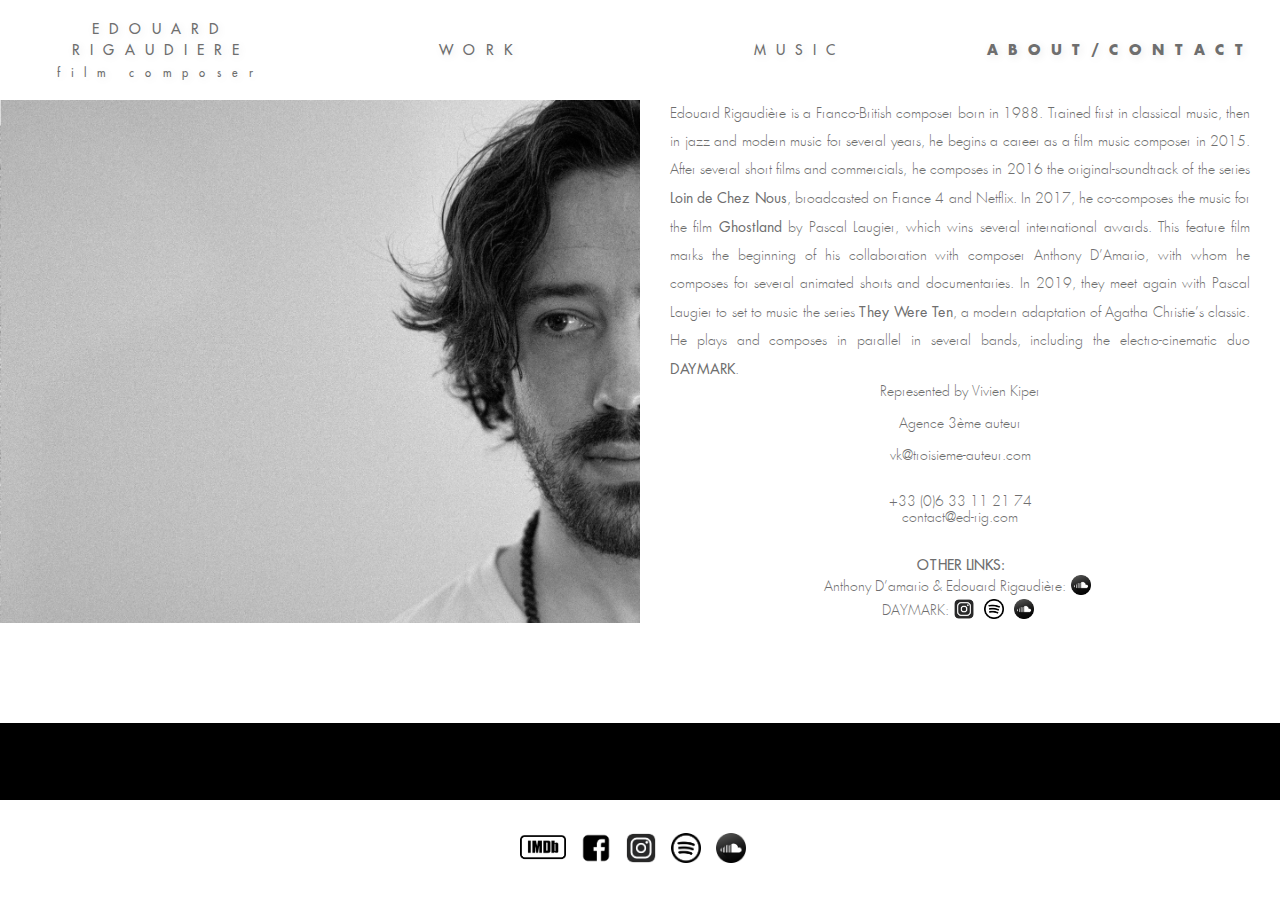
<file: about/index.html>
<!DOCTYPE html><html lang="en"><head><meta charSet="utf-8"/><meta name="viewport" content="width=device-width, initial-scale=1.0"/><title>Edouard Rigaudière | Film Composer</title><meta name="description" content="Edouard Rigaudière is a Paris based film composer and musician."/><style data-href="/styles.867922cfc508eaa36f85.css" id="gatsby-global-css">.tl-edges{max-width:100%;overflow-x:hidden}.tl-wrapper{float:left;position:relative;width:100%}.tl-wrapper+.tl-wrapper{margin-left:-100%;margin-right:0}@keyframes appear{0%{display:none;opacity:0}1%{display:inherit;opacity:0}to{display:inherit;opacity:1}}@keyframes appear-soft{0%{opacity:0}to{opacity:1}}@font-face{font-family:edrigcom;font-style:normal;font-weight:400;src:url(/fonts/edrig/edrigcom.eot);src:url(/fonts/edrig/edrigcom.eot?#iefix) format("embedded-opentype"),url(/fonts/edrig/edrigcom.woff) format("woff"),url(/fonts/edrig/edrigcom.ttf) format("truetype"),url(/fonts/edrig/edrigcom.svg#edrigcom) format("svg")}[data-icon]:before{content:attr(data-icon)}[class*=" edrig-"]:before,[class^=edrig-]:before,[data-icon]:before{-webkit-font-smoothing:antialiased;-moz-osx-font-smoothing:grayscale;font-family:edrigcom!important;font-style:normal!important;font-variant:normal!important;font-weight:400!important;line-height:1;text-transform:none!important}.edrig-arrow-left:before{content:"a"}.edrig-check:before{content:"b"}.edrig-mail-reply:before{content:"c"}.edrig-x:before{content:"d"}.modal{align-items:center;animation:appear .6s ease-in-out;animation-fill-mode:none;background-color:transparent;border-radius:4px;bottom:0;cursor:default;display:flex;justify-content:center;left:0;margin-bottom:10rem;margin-top:10rem;overflow:hidden;position:fixed;right:0;top:0;z-index:10001}.modal__video_wrapper{flex:60% 1;margin:2rem;position:relative}.modal__video_wrapper iframe,.modal__video_wrapper video{min-height:50vh}.modal__video_wrapper video{border-radius:3px;height:auto;width:100%}.modal__text{color:#000;flex:40% 1;font-size:1.8rem;padding-left:8rem}.modal__text strong{display:block;font-size:2.9rem;margin-bottom:3rem}.modal_close{cursor:pointer;font-size:3rem;position:fixed;right:3rem;top:12rem;z-index:10002}.modal__underlay{background-color:hsla(0,0%,100%,.9);background-size:cover;bottom:0;filter:blur(5px) url(/images/blur.svg#blur);left:0;position:fixed;right:0;top:0;transform:scale(1.1);z-index:1}@font-face{font-family:Futura;font-style:normal;font-weight:lighter;src:url(/fonts/Futura/FuturaLT.eot);src:url(/fonts/Futura/FuturaLT.eot?#iefix) format("embedded-opentype"),url(/fonts/Futura/FuturaLT.woff2) format("woff2"),url(/fonts/Futura/FuturaLT.woff) format("woff"),url(/fonts/Futura/FuturaLT.ttf) format("truetype"),url(/fonts/Futura/FuturaLT.svg#FuturaLT) format("svg")}@font-face{font-family:Futura-Light;font-style:normal;font-weight:lighter;src:url(/fonts/Futura/Futura-Light.eot);src:url(/fonts/Futura/Futura-Light.eot?#iefix) format("embedded-opentype"),url(/fonts/Futura/Futura-Light.woff2) format("woff2"),url(/fonts/Futura/Futura-Light.woff) format("woff"),url(/fonts/Futura/Futura-Light.ttf) format("truetype"),url(/fonts/Futura/Futura-Light.svg#Futura-Light) format("svg")}@font-face{font-family:Futura-Bold;font-style:normal;font-weight:700;src:url(/fonts/Futura/FuturaLT-Bold.eot);src:url(/fonts/Futura/FuturaLT-Bold.eot?#iefix) format("embedded-opentype"),url(/fonts/Futura/FuturaLT-Bold.woff2) format("woff2"),url(/fonts/Futura/FuturaLT-Bold.woff) format("woff"),url(/fonts/Futura/FuturaLT-Bold.ttf) format("truetype"),url(/fonts/Futura/FuturaLT-Bold.svg#FuturaLT-Bold) format("svg")}@font-face{font-family:Futura-Book;font-style:normal;font-weight:400;src:url(/fonts/Futura/FuturaLT-Book.eot);src:url(/fonts/Futura/FuturaLT-Book.eot?#iefix) format("embedded-opentype"),url(/fonts/Futura/FuturaLT-Book.woff2) format("woff2"),url(/fonts/Futura/FuturaLT-Book.woff) format("woff"),url(/fonts/Futura/FuturaLT-Book.ttf) format("truetype"),url(/fonts/Futura/FuturaLT-Book.svg#Futura-Book) format("svg")}a,abbr,acronym,address,applet,big,blockquote,body,caption,cite,code,dd,del,dfn,div,dl,dt,em,fieldset,font,form,h1,h2,h3,h4,h5,h6,html,iframe,ins,kbd,label,legend,li,object,ol,p,pre,q,s,samp,small,span,strike,strong,sub,sup,table,tbody,td,tfoot,th,thead,tr,tt,ul,var{border:0;font-family:inherit;font-size:100%;font-style:inherit;font-weight:inherit;margin:0;outline:0;padding:0;vertical-align:baseline}*,:after,:before{box-sizing:inherit}html{box-sizing:border-box;font-size:10px}body{background:transparent;background-color:#000;font-family:Futura;font-size:14px;margin:0;min-height:100vh;padding:0}a{color:inherit}a,a:active,a:focus,a:hover{outline:0;text-decoration:none}ul{padding:0}button,input,select,textarea{font-family:inherit;font-size:inherit;line-height:inherit;outline:0}input,textarea{line-height:normal;padding:.5rem 0 .5rem .8rem}figure{margin:0}select::-ms-expand{display:none}select:-moz-focusring{color:transparent;text-shadow:0 0 0 #000}iframe{border:0;width:100%}iframe body{margin:0}li{list-style:none}button{outline:none}blockquote{border:0}article,aside,details,figcaption,figure,footer,header,hgroup,main,menu,nav,section,summary{display:block}audio,canvas,progress,video{display:inline-block;vertical-align:baseline}audio:not([controls]){display:none;height:0}[hidden],template{display:none}b,strong{font-weight:700}dfn{font-style:italic}small{font-size:80%}sub,sup{font-size:75%;line-height:0;position:relative;vertical-align:baseline}sup{top:-.5em}sub{bottom:-.25em}img{border:0}svg:not(:root){overflow:hidden}table{border-collapse:collapse;border-spacing:0}td,th{padding:0}h1,h2,h3,h4,h5,h6{font-size:1.25em;font-weight:400;line-height:1.2}h1{font-family:Futura;font-size:4rem;letter-spacing:20px}h1,h2{text-transform:uppercase}h2{font-size:3rem;font-weight:900;letter-spacing:1.5rem}h3{font-size:1.6rem;font-weight:500;letter-spacing:1rem}h2,h3,h4,h5,h6{font-family:Futura}p{font-family:Futura-Light}footer,header{height:10rem}@media screen and (max-width:768px){html{font-size:8px}}main{animation:appear-soft .6s ease-in-out;animation-fill-mode:both;background-color:#fff;padding:10rem 0}.edrig-layout{align-items:center;background-repeat:no-repeat;background-size:cover;color:#fff;display:flex;flex-direction:column;justify-content:space-between;min-height:100vh;padding:0;text-align:center}.edrig-layout .edrig-layout__inner{position:relative;width:100%}.edrig-sections{background-color:#fff;display:flex;flex-direction:row;flex-wrap:wrap;width:100%}.edrig-tiles .edrig-section_image{width:16.666666666vw}.edrig-tiles .edrig-section_image img{cursor:pointer;height:100%;width:100%}@media screen and (max-width:768px){.edrig-tiles .edrig-section_image{width:33.333333333vw}}.edrig-section_title{font-size:3rem;font-weight:100;left:50%;pointer-events:none;position:absolute;text-transform:uppercase;top:50%;transform:scale(1) translateX(-50%) translateY(-50%);transition:transform .4s ease-in-out,box-shadow .4s ease-in-out;-webkit-user-select:none;-ms-user-select:none;user-select:none}.edrig-color__white{color:#fff}.edrig-highlight{font-family:Futura-Book}.edrig__header{background-color:#fff;color:#6e6e6e;flex:1 1;position:fixed;width:100%;z-index:2000}.edrig__header nav{font-size:1.4rem;height:100%}.edrig__header_name a{align-items:center;display:flex;flex-direction:column;justify-content:center;text-align:center}.edrig__header_name a span{line-height:1.5}.edrig__header_name a small{margin-top:.5rem;text-transform:none}.edrig__header_list{align-items:center;display:flex;flex-direction:row;height:100%;justify-content:space-evenly}.edrig__header_list li{flex:.3 1;letter-spacing:10px;margin:4rem 0;text-align:center;text-shadow:2px 2px 8px rgba(0,0,0,.1);text-transform:uppercase}.edrig__header_list li:hover{cursor:pointer}.edrig__header_list li.active{font-family:Futura-Bold}.nav-mobile .edrig__header_list.open{animation:appear-soft .25s ease-in-out;background-color:#fff;flex-direction:column;font-size:1.5em;height:100vh;padding:10rem 0;position:absolute;width:100%}.nav-mobile .edrig__header_list.open .edrig__header_name{flex:1 1;margin:0}.nav-mobile .edrig__header_name{flex:100% 1}.nav-mobile .edrig__header_burgermenu{position:absolute;right:3rem;top:3rem;z-index:1}.nav-mobile .edrig__header_burgermenu img{cursor:pointer}.edrig__footer{background-color:#fff;bottom:0;color:#6e6e6e;font-size:1.5rem;font-weight:100;left:0;position:fixed;right:0}.edrig__footer a:first-of-type img{max-width:4.6rem}.edrig__footer img{height:auto;margin-right:1.5rem;max-width:3rem}.edrig__footer.transparent{background-color:hsla(0,0%,100%,.85)}.edrig__footer .edrig__footer_list{align-items:center;display:flex;height:100%;justify-content:center}@media screen and (max-width:768px){.edrig__footer a:first-of-type img{margin-bottom:-.9rem}.edrig__footer_list{align-items:flex-end}}.edrig-about{align-items:stretch;background-color:#fff;color:#6e6e6e;display:flex;flex-direction:row;justify-content:center;text-align:justify}.edrig-about .ed-rig-about__portrait,.edrig-about .edrig-about__aside{flex:50% 1}.edrig-about .ed-rig-about__portrait{background-image:url(/images/edouardrigaudiere.jpg);background-repeat:no-repeat;background-size:cover}.edrig-about .edrig-about__aside{padding:0 3rem}.edrig-about .edrig-about__description{line-height:2}.edrig-about .edrig-about__agents,.edrig-about .edrig-about__contact,.edrig-about .edrig-about__other{text-align:center}.edrig-about .edrig-about__contact{margin:3rem 0}.edrig-about .edrig-about__flexcenter{align-items:center;display:flex;justify-content:center}.edrig-about .edrig-about__flexcenter img{margin:0 .5rem;width:2rem}@media screen and (max-width:768px){.edrig-about{flex-direction:column}.edrig-about .ed-rig-about__portrait{flex:auto;height:45vh}.edrig-about .edrig-about__aside{font-size:.9em;padding:3rem 5rem}.edrig-about .edrig-about__agents{margin-top:3rem}}.edrig-home{background-color:#fff;height:100vh}@media screen and (max-width:768px){.edrig-home footer,.edrig-home header{height:30rem}.edrig-home .nav-mobile .edrig__header_name{font-size:1.8em}.edrig-home .nav-mobile .edrig__header_name small{font-size:50%}.edrig-home .edrig__footer_list{align-items:flex-end;padding-bottom:3rem}}.edrig-home__main{background-color:transparent;color:#fff;display:inline-flex;margin:0;z-index:1}.edrig-home__link,.edrig-home__main{height:100%;width:100%}.edrig-video_wrapper{height:100%;min-height:100vh;overflow:hidden;position:absolute;right:0;top:0;width:100%;z-index:0}.edrig-video_wrapper .edrig-video{height:auto;left:0;position:absolute;right:0;top:0;width:100%}.edrig-video_wrapper .edrig-video.with-border{top:-160px}.edrig-video_wrapper .edrig-video.from-bottom{bottom:0;height:100%;width:auto}@media screen and (max-width:768px){.edrig-video_wrapper .edrig-video{top:50%;transform:translate3d(0,-50%,0)}}.edrig-music{align-items:center;display:flex;flex-direction:column;justify-content:center;min-height:100vh}.edrig-music__item{height:30rem;width:70rem}@media screen and (max-width:768px){.edrig-music__item{height:50rem;width:35rem}}.edrig-work{align-items:center;display:flex;flex-direction:column;justify-content:space-between;min-height:100vh}.edrig-work__current{height:100%;width:100%}.edrig-work__current,.edrig-work__current-header{align-items:center;display:flex;flex-direction:column;justify-content:flex-start}.edrig-work__current-header{flex:30% 1;padding-top:5rem}.edrig-work__current-header h3{font-family:Futura-Light}.edrig-work__current-subtitle{margin-top:1.5rem;text-align:center}.edrig-work__current-content{align-items:center;display:flex;flex:70% 1;justify-content:space-evenly;width:100%}.edrig-work__item_audio,.edrig-work__item_video{height:60%}.edrig-work__item_video{width:25%}.edrig-work__item_video.edrig-work__item-vimeo{display:flex;height:90%;width:35%}.edrig-work__item_audio{width:50%}.edrig-work__item_link{height:30rem}.edrig-work__item_link a{display:block;height:100%;width:100%}.edrig-work__item_link img{height:30rem}@media screen and (max-width:768px){.edrig-work__current{padding:0 5rem}.edrig-work__current-header{flex:20% 1;padding-top:2.3rem}.edrig-work__current-header h2{margin-bottom:1rem;text-align:center}.edrig-work__current-content{align-items:flex-start;flex:80% 1}.edrig-work__current-content .edrig-work__item-vimeo{width:80%}}</style><meta name="generator" content="Gatsby 3.5.0"/><title data-react-helmet="true">About | Edouard Rigaudière - Film Composer</title><meta data-react-helmet="true" property="og:description" content="Edouard Rigaudière is a Paris based film composer and musician."/><meta data-react-helmet="true" property="og:image" content="https://ed-rig.com/images/ed-rig__og.jpg"/><meta data-react-helmet="true" property="og:url" content="https://ed-rig.com"/><meta data-react-helmet="true" name="twitter:description" content="Edouard Rigaudière is a Paris based film composer and musician."/><meta data-react-helmet="true" name="twitter:image:src" content="https://ed-rig.com/images/ed-rig__og.jpg"/><meta data-react-helmet="true" property="og:title" content="About | Edouard Rigaudière - Film Composer"/><meta data-react-helmet="true" name="twitter:title" content="About | Edouard Rigaudière - Film Composer"/><link as="script" rel="preload" href="/webpack-runtime-34eddf525845c14f57f1.js"/><link as="script" rel="preload" href="/framework-5abcfb350cdae6b2678b.js"/><link as="script" rel="preload" href="/app-68b16ff2c95f9211a7b3.js"/><link as="script" rel="preload" href="/commons-f7b92728e3136ab5dcfa.js"/><link as="script" rel="preload" href="/53b3f6c488aea7201558894655f33b6da1eb08bf-18ecec6d362f89f7720f.js"/><link as="script" rel="preload" href="/component---src-pages-about-tsx-c0d5bbdf17ae4250b7b0.js"/><link as="fetch" rel="preload" href="/page-data/about/page-data.json" crossorigin="anonymous"/><link as="fetch" rel="preload" href="/page-data/app-data.json" crossorigin="anonymous"/><link rel="apple-touch-icon" sizes="57x57" href="/images/favicon/apple-icon-57x57.png"/><link rel="apple-touch-icon" sizes="60x60" href="/images/favicon/apple-icon-60x60.png"/><link rel="apple-touch-icon" sizes="72x72" href="/images/favicon/apple-icon-72x72.png"/><link rel="apple-touch-icon" sizes="76x76" href="/images/favicon/apple-icon-76x76.png"/><link rel="apple-touch-icon" sizes="114x114" href="/images/favicon/apple-icon-114x114.png"/><link rel="apple-touch-icon" sizes="120x120" href="/images/favicon/apple-icon-120x120.png"/><link rel="apple-touch-icon" sizes="144x144" href="/images/favicon/apple-icon-144x144.png"/><link rel="apple-touch-icon" sizes="152x152" href="/images/favicon/apple-icon-152x152.png"/><link rel="apple-touch-icon" sizes="180x180" href="/images/favicon/apple-icon-180x180.png"/><link rel="icon" type="image/png" sizes="192x192" href="/images/favicon/android-icon-192x192.png"/><link rel="icon" type="image/png" sizes="32x32" href="/images/favicon/favicon-32x32.png"/><link rel="icon" type="image/png" sizes="96x96" href="/images/favicon/favicon-96x96.png"/><link rel="icon" type="image/png" sizes="16x16" href="/images/favicon/favicon-16x16.png"/><link rel="manifest" href="/images/favicon/manifest.json"/><meta name="msapplication-TileColor" content="#ffffff"/><meta name="msapplication-TileImage" content="/images/favicon/ms-icon-144x144.png"/><meta name="theme-color" content="#ffffff"/><meta property="og:title" content="Edouard Rigaudière | Film Composer"/><meta property="og:description" content="Edouard Rigaudière is a Paris based film composer and musician."/><meta property="og:image" content="https://ed-rig.com/images/ed-rig__og.jpg"/><meta property="og:url" content="https://ed-rig.com"/><meta name="twitter:card" content="summary"/><meta name="twitter:title" content="Edouard Rigaudière | Film Composer"/><meta name="twitter:description" content="Edouard Rigaudière is a Paris based film composer and musician."/><meta name="twitter:image:src" content="https://ed-rig.com/images/ed-rig__og.jpg"/><style id="gatsby-inlined-css"></style><script type="text/javascript">

            var _paq = _paq || [];
            /* tracker methods like "setCustomDimension" should be called before "trackPageView" */
            _paq.push(['trackPageView']);
            _paq.push(['enableLinkTracking']);
            (function() {
              var u="//analytics.nicolasrigaudiere.com/";
              _paq.push(['setTrackerUrl', u+'piwik.php']);
              _paq.push(['setSiteId', '4']);
              var d=document, g=d.createElement('script'), s=d.getElementsByTagName('script')[0];
              g.type='text/javascript'; g.async=true; g.defer=true; g.src=u+'piwik.js'; s.parentNode.insertBefore(g,s);
            })();
        </script></head><body><span id="___gatsby"><div style="outline:none" tabindex="-1" id="gatsby-focus-wrapper"><div class="tl-edges"><div class="tl-wrapper tl-wrapper--mount tl-wrapper-status--entered" style="z-index:1;opacity:1"><header class="edrig__header"></header><main class="edrig-about"><div class="ed-rig-about__portrait"></div><aside class="edrig-about__aside"><p class="edrig-about__description">Edouard Rigaudière is a Franco-British composer born in 1988. Trained first in classical music, then in jazz and modern music for several years, he begins a career as a film music composer in 2015. After several short films and commercials, he composes in 2016 the original-soundtrack of the series <span class="edrig-highlight">Loin de Chez Nous</span>, broadcasted on France 4 and Netflix. In 2017, he co-composes the music for the film <span class="edrig-highlight">Ghostland</span> by Pascal Laugier, which wins several international awards. This feature film marks the beginning of his collaboration with composer Anthony D’Amario, with whom he composes for several animated shorts and documentaries. In 2019, they meet again with Pascal Laugier to set to music the series <span class="edrig-highlight">They Were Ten</span>, a modern adaptation of Agatha Christie’s classic. He plays and composes in parallel in several bands, including the electro-cinematic duo <span class="edrig-highlight">DAYMARK</span>.</p><p class="edrig-about__agents">Represented by Vivien Kiper <br/><br/>Agence 3ème auteur <br/><br/><a href="mailto:vk@troisieme-auteur.com">vk@troisieme-auteur.com</a></p><p class="edrig-about__contact">+33 (0)6 33 11 21 74<br/><a href="mailto:contact@ed-rig.com">contact@ed-rig.com</a></p><div class="edrig-about__other">OTHER LINKS:<p class="edrig-about__flexcenter">Anthony D’amario &amp; Edouard Rigaudière:<a href="https://soundcloud.com/ed-rig" target="_blank" rel="noopener noreferrer"><img src="/images/icons/soundcloud.png" alt="SoundCloud Logo"/></a></p><p class="edrig-about__flexcenter">DAYMARK:<a href="https://www.instagram.com/ed_rig/" target="_blank" rel="noopener noreferrer"><img src="/images/icons/instagram.png" alt="Instagram Logo"/></a><a href="https://soundcloud.com/ed-rig" target="_blank" rel="noopener noreferrer"><img src="/images/icons/spotify.png" alt="Spotify Logo"/></a><a href="https://soundcloud.com/ed-rig" target="_blank" rel="noopener noreferrer"><img src="/images/icons/soundcloud.png" alt="SoundCloud Logo"/></a></p></div></aside></main><footer class="edrig__footer "><nav class="edrig__footer_list"><a href="https://www.imdb.com/name/nm8251986/" target="_blank" rel="noopener noreferrer"><img src="/images/icons/imdb.png" alt="IMDb Logo"/></a><a href="https://www.facebook.com/ed.rig" target="_blank" rel="noopener noreferrer"><img src="/images/icons/facebook.png" alt="Facebook Logo"/></a><a href="https://www.instagram.com/ed_rig/" target="_blank" rel="noopener noreferrer"><img src="/images/icons/instagram.png" alt="Instagram Logo"/></a><a href="https://soundcloud.com/ed-rig" target="_blank" rel="noopener noreferrer"><img src="/images/icons/spotify.png" alt="Spotify Logo"/></a><a href="https://soundcloud.com/ed-rig" target="_blank" rel="noopener noreferrer"><img src="/images/icons/soundcloud.png" alt="SoundCloud Logo"/></a></nav></footer></div></div></div><div id="gatsby-announcer" style="position:absolute;top:0;width:1px;height:1px;padding:0;overflow:hidden;clip:rect(0, 0, 0, 0);white-space:nowrap;border:0" aria-live="assertive" aria-atomic="true"></div></span><script id="gatsby-script-loader">/*<![CDATA[*/window.pagePath="/about";/*]]>*/</script><script id="gatsby-chunk-mapping">/*<![CDATA[*/window.___chunkMapping={"polyfill":["/polyfill-8114c78bade8f31c2801.js"],"app":["/app-68b16ff2c95f9211a7b3.js"],"component---src-pages-404-tsx":["/component---src-pages-404-tsx-01e6d7659d89475d97a6.js"],"component---src-pages-about-tsx":["/component---src-pages-about-tsx-c0d5bbdf17ae4250b7b0.js"],"component---src-pages-index-tsx":["/component---src-pages-index-tsx-245237b3ec54a6381cc9.js"],"component---src-pages-music-tsx":["/component---src-pages-music-tsx-58cc040037db951cd4ae.js"],"component---src-pages-work-tsx":["/component---src-pages-work-tsx-f6f532742fd4c6448336.js"]};/*]]>*/</script><script src="/polyfill-8114c78bade8f31c2801.js" nomodule=""></script><script src="/component---src-pages-about-tsx-c0d5bbdf17ae4250b7b0.js" async=""></script><script src="/53b3f6c488aea7201558894655f33b6da1eb08bf-18ecec6d362f89f7720f.js" async=""></script><script src="/commons-f7b92728e3136ab5dcfa.js" async=""></script><script src="/app-68b16ff2c95f9211a7b3.js" async=""></script><script src="/framework-5abcfb350cdae6b2678b.js" async=""></script><script src="/webpack-runtime-34eddf525845c14f57f1.js" async=""></script></body></html>
</file>
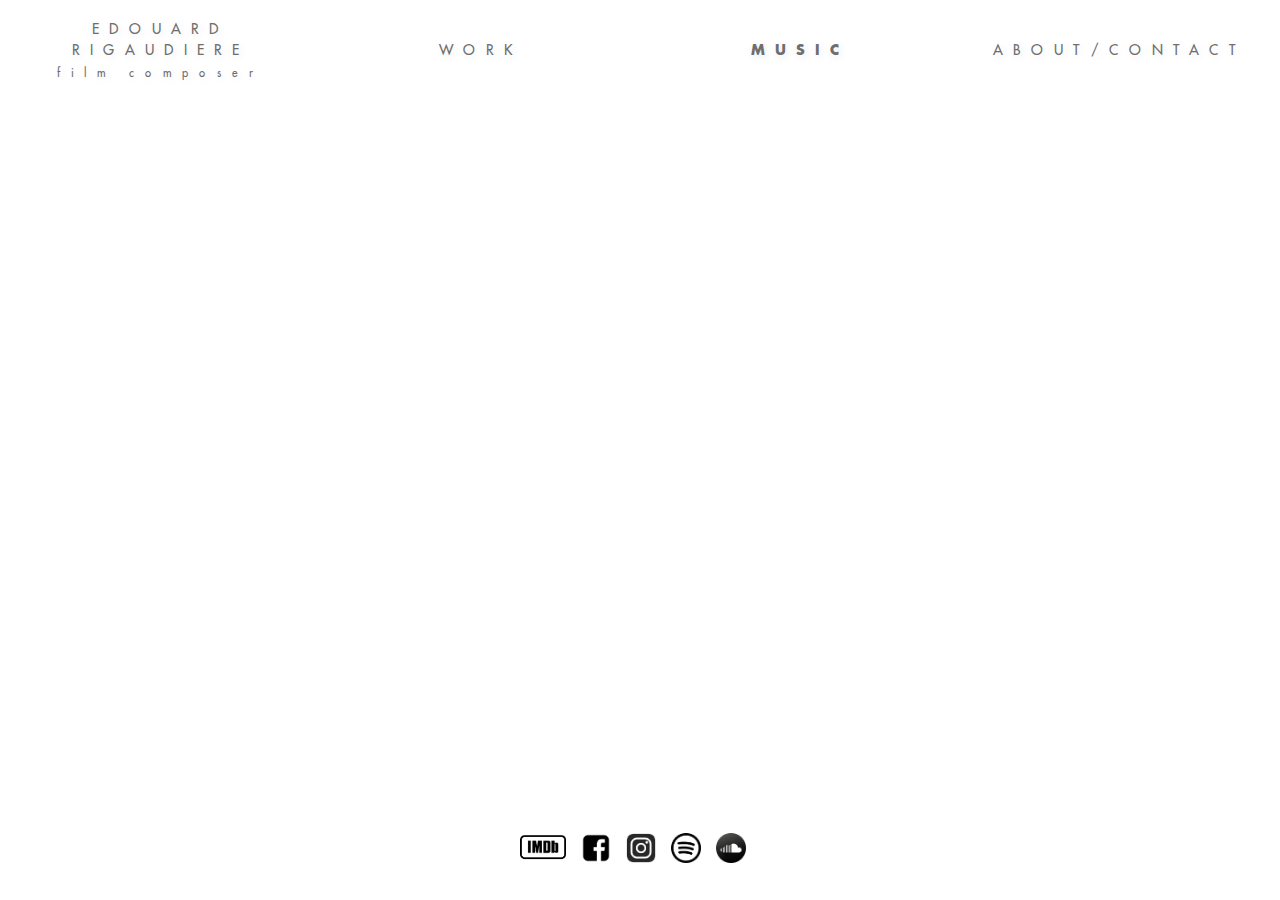
<file: music/index.html>
<!DOCTYPE html><html lang="en"><head><meta charSet="utf-8"/><meta name="viewport" content="width=device-width, initial-scale=1.0"/><title>Edouard Rigaudière | Film Composer</title><meta name="description" content="Edouard Rigaudière is a Paris based film composer and musician."/><style data-href="/styles.867922cfc508eaa36f85.css" id="gatsby-global-css">.tl-edges{max-width:100%;overflow-x:hidden}.tl-wrapper{float:left;position:relative;width:100%}.tl-wrapper+.tl-wrapper{margin-left:-100%;margin-right:0}@keyframes appear{0%{display:none;opacity:0}1%{display:inherit;opacity:0}to{display:inherit;opacity:1}}@keyframes appear-soft{0%{opacity:0}to{opacity:1}}@font-face{font-family:edrigcom;font-style:normal;font-weight:400;src:url(/fonts/edrig/edrigcom.eot);src:url(/fonts/edrig/edrigcom.eot?#iefix) format("embedded-opentype"),url(/fonts/edrig/edrigcom.woff) format("woff"),url(/fonts/edrig/edrigcom.ttf) format("truetype"),url(/fonts/edrig/edrigcom.svg#edrigcom) format("svg")}[data-icon]:before{content:attr(data-icon)}[class*=" edrig-"]:before,[class^=edrig-]:before,[data-icon]:before{-webkit-font-smoothing:antialiased;-moz-osx-font-smoothing:grayscale;font-family:edrigcom!important;font-style:normal!important;font-variant:normal!important;font-weight:400!important;line-height:1;text-transform:none!important}.edrig-arrow-left:before{content:"a"}.edrig-check:before{content:"b"}.edrig-mail-reply:before{content:"c"}.edrig-x:before{content:"d"}.modal{align-items:center;animation:appear .6s ease-in-out;animation-fill-mode:none;background-color:transparent;border-radius:4px;bottom:0;cursor:default;display:flex;justify-content:center;left:0;margin-bottom:10rem;margin-top:10rem;overflow:hidden;position:fixed;right:0;top:0;z-index:10001}.modal__video_wrapper{flex:60% 1;margin:2rem;position:relative}.modal__video_wrapper iframe,.modal__video_wrapper video{min-height:50vh}.modal__video_wrapper video{border-radius:3px;height:auto;width:100%}.modal__text{color:#000;flex:40% 1;font-size:1.8rem;padding-left:8rem}.modal__text strong{display:block;font-size:2.9rem;margin-bottom:3rem}.modal_close{cursor:pointer;font-size:3rem;position:fixed;right:3rem;top:12rem;z-index:10002}.modal__underlay{background-color:hsla(0,0%,100%,.9);background-size:cover;bottom:0;filter:blur(5px) url(/images/blur.svg#blur);left:0;position:fixed;right:0;top:0;transform:scale(1.1);z-index:1}@font-face{font-family:Futura;font-style:normal;font-weight:lighter;src:url(/fonts/Futura/FuturaLT.eot);src:url(/fonts/Futura/FuturaLT.eot?#iefix) format("embedded-opentype"),url(/fonts/Futura/FuturaLT.woff2) format("woff2"),url(/fonts/Futura/FuturaLT.woff) format("woff"),url(/fonts/Futura/FuturaLT.ttf) format("truetype"),url(/fonts/Futura/FuturaLT.svg#FuturaLT) format("svg")}@font-face{font-family:Futura-Light;font-style:normal;font-weight:lighter;src:url(/fonts/Futura/Futura-Light.eot);src:url(/fonts/Futura/Futura-Light.eot?#iefix) format("embedded-opentype"),url(/fonts/Futura/Futura-Light.woff2) format("woff2"),url(/fonts/Futura/Futura-Light.woff) format("woff"),url(/fonts/Futura/Futura-Light.ttf) format("truetype"),url(/fonts/Futura/Futura-Light.svg#Futura-Light) format("svg")}@font-face{font-family:Futura-Bold;font-style:normal;font-weight:700;src:url(/fonts/Futura/FuturaLT-Bold.eot);src:url(/fonts/Futura/FuturaLT-Bold.eot?#iefix) format("embedded-opentype"),url(/fonts/Futura/FuturaLT-Bold.woff2) format("woff2"),url(/fonts/Futura/FuturaLT-Bold.woff) format("woff"),url(/fonts/Futura/FuturaLT-Bold.ttf) format("truetype"),url(/fonts/Futura/FuturaLT-Bold.svg#FuturaLT-Bold) format("svg")}@font-face{font-family:Futura-Book;font-style:normal;font-weight:400;src:url(/fonts/Futura/FuturaLT-Book.eot);src:url(/fonts/Futura/FuturaLT-Book.eot?#iefix) format("embedded-opentype"),url(/fonts/Futura/FuturaLT-Book.woff2) format("woff2"),url(/fonts/Futura/FuturaLT-Book.woff) format("woff"),url(/fonts/Futura/FuturaLT-Book.ttf) format("truetype"),url(/fonts/Futura/FuturaLT-Book.svg#Futura-Book) format("svg")}a,abbr,acronym,address,applet,big,blockquote,body,caption,cite,code,dd,del,dfn,div,dl,dt,em,fieldset,font,form,h1,h2,h3,h4,h5,h6,html,iframe,ins,kbd,label,legend,li,object,ol,p,pre,q,s,samp,small,span,strike,strong,sub,sup,table,tbody,td,tfoot,th,thead,tr,tt,ul,var{border:0;font-family:inherit;font-size:100%;font-style:inherit;font-weight:inherit;margin:0;outline:0;padding:0;vertical-align:baseline}*,:after,:before{box-sizing:inherit}html{box-sizing:border-box;font-size:10px}body{background:transparent;background-color:#000;font-family:Futura;font-size:14px;margin:0;min-height:100vh;padding:0}a{color:inherit}a,a:active,a:focus,a:hover{outline:0;text-decoration:none}ul{padding:0}button,input,select,textarea{font-family:inherit;font-size:inherit;line-height:inherit;outline:0}input,textarea{line-height:normal;padding:.5rem 0 .5rem .8rem}figure{margin:0}select::-ms-expand{display:none}select:-moz-focusring{color:transparent;text-shadow:0 0 0 #000}iframe{border:0;width:100%}iframe body{margin:0}li{list-style:none}button{outline:none}blockquote{border:0}article,aside,details,figcaption,figure,footer,header,hgroup,main,menu,nav,section,summary{display:block}audio,canvas,progress,video{display:inline-block;vertical-align:baseline}audio:not([controls]){display:none;height:0}[hidden],template{display:none}b,strong{font-weight:700}dfn{font-style:italic}small{font-size:80%}sub,sup{font-size:75%;line-height:0;position:relative;vertical-align:baseline}sup{top:-.5em}sub{bottom:-.25em}img{border:0}svg:not(:root){overflow:hidden}table{border-collapse:collapse;border-spacing:0}td,th{padding:0}h1,h2,h3,h4,h5,h6{font-size:1.25em;font-weight:400;line-height:1.2}h1{font-family:Futura;font-size:4rem;letter-spacing:20px}h1,h2{text-transform:uppercase}h2{font-size:3rem;font-weight:900;letter-spacing:1.5rem}h3{font-size:1.6rem;font-weight:500;letter-spacing:1rem}h2,h3,h4,h5,h6{font-family:Futura}p{font-family:Futura-Light}footer,header{height:10rem}@media screen and (max-width:768px){html{font-size:8px}}main{animation:appear-soft .6s ease-in-out;animation-fill-mode:both;background-color:#fff;padding:10rem 0}.edrig-layout{align-items:center;background-repeat:no-repeat;background-size:cover;color:#fff;display:flex;flex-direction:column;justify-content:space-between;min-height:100vh;padding:0;text-align:center}.edrig-layout .edrig-layout__inner{position:relative;width:100%}.edrig-sections{background-color:#fff;display:flex;flex-direction:row;flex-wrap:wrap;width:100%}.edrig-tiles .edrig-section_image{width:16.666666666vw}.edrig-tiles .edrig-section_image img{cursor:pointer;height:100%;width:100%}@media screen and (max-width:768px){.edrig-tiles .edrig-section_image{width:33.333333333vw}}.edrig-section_title{font-size:3rem;font-weight:100;left:50%;pointer-events:none;position:absolute;text-transform:uppercase;top:50%;transform:scale(1) translateX(-50%) translateY(-50%);transition:transform .4s ease-in-out,box-shadow .4s ease-in-out;-webkit-user-select:none;-ms-user-select:none;user-select:none}.edrig-color__white{color:#fff}.edrig-highlight{font-family:Futura-Book}.edrig__header{background-color:#fff;color:#6e6e6e;flex:1 1;position:fixed;width:100%;z-index:2000}.edrig__header nav{font-size:1.4rem;height:100%}.edrig__header_name a{align-items:center;display:flex;flex-direction:column;justify-content:center;text-align:center}.edrig__header_name a span{line-height:1.5}.edrig__header_name a small{margin-top:.5rem;text-transform:none}.edrig__header_list{align-items:center;display:flex;flex-direction:row;height:100%;justify-content:space-evenly}.edrig__header_list li{flex:.3 1;letter-spacing:10px;margin:4rem 0;text-align:center;text-shadow:2px 2px 8px rgba(0,0,0,.1);text-transform:uppercase}.edrig__header_list li:hover{cursor:pointer}.edrig__header_list li.active{font-family:Futura-Bold}.nav-mobile .edrig__header_list.open{animation:appear-soft .25s ease-in-out;background-color:#fff;flex-direction:column;font-size:1.5em;height:100vh;padding:10rem 0;position:absolute;width:100%}.nav-mobile .edrig__header_list.open .edrig__header_name{flex:1 1;margin:0}.nav-mobile .edrig__header_name{flex:100% 1}.nav-mobile .edrig__header_burgermenu{position:absolute;right:3rem;top:3rem;z-index:1}.nav-mobile .edrig__header_burgermenu img{cursor:pointer}.edrig__footer{background-color:#fff;bottom:0;color:#6e6e6e;font-size:1.5rem;font-weight:100;left:0;position:fixed;right:0}.edrig__footer a:first-of-type img{max-width:4.6rem}.edrig__footer img{height:auto;margin-right:1.5rem;max-width:3rem}.edrig__footer.transparent{background-color:hsla(0,0%,100%,.85)}.edrig__footer .edrig__footer_list{align-items:center;display:flex;height:100%;justify-content:center}@media screen and (max-width:768px){.edrig__footer a:first-of-type img{margin-bottom:-.9rem}.edrig__footer_list{align-items:flex-end}}.edrig-about{align-items:stretch;background-color:#fff;color:#6e6e6e;display:flex;flex-direction:row;justify-content:center;text-align:justify}.edrig-about .ed-rig-about__portrait,.edrig-about .edrig-about__aside{flex:50% 1}.edrig-about .ed-rig-about__portrait{background-image:url(/images/edouardrigaudiere.jpg);background-repeat:no-repeat;background-size:cover}.edrig-about .edrig-about__aside{padding:0 3rem}.edrig-about .edrig-about__description{line-height:2}.edrig-about .edrig-about__agents,.edrig-about .edrig-about__contact,.edrig-about .edrig-about__other{text-align:center}.edrig-about .edrig-about__contact{margin:3rem 0}.edrig-about .edrig-about__flexcenter{align-items:center;display:flex;justify-content:center}.edrig-about .edrig-about__flexcenter img{margin:0 .5rem;width:2rem}@media screen and (max-width:768px){.edrig-about{flex-direction:column}.edrig-about .ed-rig-about__portrait{flex:auto;height:45vh}.edrig-about .edrig-about__aside{font-size:.9em;padding:3rem 5rem}.edrig-about .edrig-about__agents{margin-top:3rem}}.edrig-home{background-color:#fff;height:100vh}@media screen and (max-width:768px){.edrig-home footer,.edrig-home header{height:30rem}.edrig-home .nav-mobile .edrig__header_name{font-size:1.8em}.edrig-home .nav-mobile .edrig__header_name small{font-size:50%}.edrig-home .edrig__footer_list{align-items:flex-end;padding-bottom:3rem}}.edrig-home__main{background-color:transparent;color:#fff;display:inline-flex;margin:0;z-index:1}.edrig-home__link,.edrig-home__main{height:100%;width:100%}.edrig-video_wrapper{height:100%;min-height:100vh;overflow:hidden;position:absolute;right:0;top:0;width:100%;z-index:0}.edrig-video_wrapper .edrig-video{height:auto;left:0;position:absolute;right:0;top:0;width:100%}.edrig-video_wrapper .edrig-video.with-border{top:-160px}.edrig-video_wrapper .edrig-video.from-bottom{bottom:0;height:100%;width:auto}@media screen and (max-width:768px){.edrig-video_wrapper .edrig-video{top:50%;transform:translate3d(0,-50%,0)}}.edrig-music{align-items:center;display:flex;flex-direction:column;justify-content:center;min-height:100vh}.edrig-music__item{height:30rem;width:70rem}@media screen and (max-width:768px){.edrig-music__item{height:50rem;width:35rem}}.edrig-work{align-items:center;display:flex;flex-direction:column;justify-content:space-between;min-height:100vh}.edrig-work__current{height:100%;width:100%}.edrig-work__current,.edrig-work__current-header{align-items:center;display:flex;flex-direction:column;justify-content:flex-start}.edrig-work__current-header{flex:30% 1;padding-top:5rem}.edrig-work__current-header h3{font-family:Futura-Light}.edrig-work__current-subtitle{margin-top:1.5rem;text-align:center}.edrig-work__current-content{align-items:center;display:flex;flex:70% 1;justify-content:space-evenly;width:100%}.edrig-work__item_audio,.edrig-work__item_video{height:60%}.edrig-work__item_video{width:25%}.edrig-work__item_video.edrig-work__item-vimeo{display:flex;height:90%;width:35%}.edrig-work__item_audio{width:50%}.edrig-work__item_link{height:30rem}.edrig-work__item_link a{display:block;height:100%;width:100%}.edrig-work__item_link img{height:30rem}@media screen and (max-width:768px){.edrig-work__current{padding:0 5rem}.edrig-work__current-header{flex:20% 1;padding-top:2.3rem}.edrig-work__current-header h2{margin-bottom:1rem;text-align:center}.edrig-work__current-content{align-items:flex-start;flex:80% 1}.edrig-work__current-content .edrig-work__item-vimeo{width:80%}}</style><meta name="generator" content="Gatsby 3.5.0"/><title data-react-helmet="true">Music | Edouard Rigaudière - Film Composer</title><meta data-react-helmet="true" property="og:description" content="Edouard Rigaudière is a Paris based film composer and musician."/><meta data-react-helmet="true" property="og:image" content="https://ed-rig.com/images/ed-rig__og.jpg"/><meta data-react-helmet="true" property="og:url" content="https://ed-rig.com"/><meta data-react-helmet="true" name="twitter:description" content="Edouard Rigaudière is a Paris based film composer and musician."/><meta data-react-helmet="true" name="twitter:image:src" content="https://ed-rig.com/images/ed-rig__og.jpg"/><meta data-react-helmet="true" property="og:title" content="Music | Edouard Rigaudière - Film Composer"/><meta data-react-helmet="true" name="twitter:title" content="Music | Edouard Rigaudière - Film Composer"/><link as="script" rel="preload" href="/webpack-runtime-34eddf525845c14f57f1.js"/><link as="script" rel="preload" href="/framework-5abcfb350cdae6b2678b.js"/><link as="script" rel="preload" href="/app-68b16ff2c95f9211a7b3.js"/><link as="script" rel="preload" href="/commons-f7b92728e3136ab5dcfa.js"/><link as="script" rel="preload" href="/53b3f6c488aea7201558894655f33b6da1eb08bf-18ecec6d362f89f7720f.js"/><link as="script" rel="preload" href="/component---src-pages-music-tsx-58cc040037db951cd4ae.js"/><link as="fetch" rel="preload" href="/page-data/music/page-data.json" crossorigin="anonymous"/><link as="fetch" rel="preload" href="/page-data/app-data.json" crossorigin="anonymous"/><link rel="apple-touch-icon" sizes="57x57" href="/images/favicon/apple-icon-57x57.png"/><link rel="apple-touch-icon" sizes="60x60" href="/images/favicon/apple-icon-60x60.png"/><link rel="apple-touch-icon" sizes="72x72" href="/images/favicon/apple-icon-72x72.png"/><link rel="apple-touch-icon" sizes="76x76" href="/images/favicon/apple-icon-76x76.png"/><link rel="apple-touch-icon" sizes="114x114" href="/images/favicon/apple-icon-114x114.png"/><link rel="apple-touch-icon" sizes="120x120" href="/images/favicon/apple-icon-120x120.png"/><link rel="apple-touch-icon" sizes="144x144" href="/images/favicon/apple-icon-144x144.png"/><link rel="apple-touch-icon" sizes="152x152" href="/images/favicon/apple-icon-152x152.png"/><link rel="apple-touch-icon" sizes="180x180" href="/images/favicon/apple-icon-180x180.png"/><link rel="icon" type="image/png" sizes="192x192" href="/images/favicon/android-icon-192x192.png"/><link rel="icon" type="image/png" sizes="32x32" href="/images/favicon/favicon-32x32.png"/><link rel="icon" type="image/png" sizes="96x96" href="/images/favicon/favicon-96x96.png"/><link rel="icon" type="image/png" sizes="16x16" href="/images/favicon/favicon-16x16.png"/><link rel="manifest" href="/images/favicon/manifest.json"/><meta name="msapplication-TileColor" content="#ffffff"/><meta name="msapplication-TileImage" content="/images/favicon/ms-icon-144x144.png"/><meta name="theme-color" content="#ffffff"/><meta property="og:title" content="Edouard Rigaudière | Film Composer"/><meta property="og:description" content="Edouard Rigaudière is a Paris based film composer and musician."/><meta property="og:image" content="https://ed-rig.com/images/ed-rig__og.jpg"/><meta property="og:url" content="https://ed-rig.com"/><meta name="twitter:card" content="summary"/><meta name="twitter:title" content="Edouard Rigaudière | Film Composer"/><meta name="twitter:description" content="Edouard Rigaudière is a Paris based film composer and musician."/><meta name="twitter:image:src" content="https://ed-rig.com/images/ed-rig__og.jpg"/><style id="gatsby-inlined-css"></style><script type="text/javascript">

            var _paq = _paq || [];
            /* tracker methods like "setCustomDimension" should be called before "trackPageView" */
            _paq.push(['trackPageView']);
            _paq.push(['enableLinkTracking']);
            (function() {
              var u="//analytics.nicolasrigaudiere.com/";
              _paq.push(['setTrackerUrl', u+'piwik.php']);
              _paq.push(['setSiteId', '4']);
              var d=document, g=d.createElement('script'), s=d.getElementsByTagName('script')[0];
              g.type='text/javascript'; g.async=true; g.defer=true; g.src=u+'piwik.js'; s.parentNode.insertBefore(g,s);
            })();
        </script></head><body><span id="___gatsby"><div style="outline:none" tabindex="-1" id="gatsby-focus-wrapper"><div class="tl-edges"><div class="tl-wrapper tl-wrapper--mount tl-wrapper-status--entered" style="z-index:1;opacity:1"><header class="edrig__header"></header><main class="edrig-music"><div class="edrig-music__item"><iframe width="100%" height="100%" scrolling="no" frameBorder="0" src="https://w.soundcloud.com/player/?url=https%3A//api.soundcloud.com/playlists/1290291055&amp;color=%23ff5500&amp;auto_play=false&amp;hide_related=false&amp;show_comments=true&amp;show_user=true&amp;show_reposts=false&amp;show_teaser=true&amp;visual=true"></iframe></div></main><footer class="edrig__footer "><nav class="edrig__footer_list"><a href="https://www.imdb.com/name/nm8251986/" target="_blank" rel="noopener noreferrer"><img src="/images/icons/imdb.png" alt="IMDb Logo"/></a><a href="https://www.facebook.com/ed.rig" target="_blank" rel="noopener noreferrer"><img src="/images/icons/facebook.png" alt="Facebook Logo"/></a><a href="https://www.instagram.com/ed_rig/" target="_blank" rel="noopener noreferrer"><img src="/images/icons/instagram.png" alt="Instagram Logo"/></a><a href="https://soundcloud.com/ed-rig" target="_blank" rel="noopener noreferrer"><img src="/images/icons/spotify.png" alt="Spotify Logo"/></a><a href="https://soundcloud.com/ed-rig" target="_blank" rel="noopener noreferrer"><img src="/images/icons/soundcloud.png" alt="SoundCloud Logo"/></a></nav></footer></div></div></div><div id="gatsby-announcer" style="position:absolute;top:0;width:1px;height:1px;padding:0;overflow:hidden;clip:rect(0, 0, 0, 0);white-space:nowrap;border:0" aria-live="assertive" aria-atomic="true"></div></span><script id="gatsby-script-loader">/*<![CDATA[*/window.pagePath="/music";/*]]>*/</script><script id="gatsby-chunk-mapping">/*<![CDATA[*/window.___chunkMapping={"polyfill":["/polyfill-8114c78bade8f31c2801.js"],"app":["/app-68b16ff2c95f9211a7b3.js"],"component---src-pages-404-tsx":["/component---src-pages-404-tsx-01e6d7659d89475d97a6.js"],"component---src-pages-about-tsx":["/component---src-pages-about-tsx-c0d5bbdf17ae4250b7b0.js"],"component---src-pages-index-tsx":["/component---src-pages-index-tsx-245237b3ec54a6381cc9.js"],"component---src-pages-music-tsx":["/component---src-pages-music-tsx-58cc040037db951cd4ae.js"],"component---src-pages-work-tsx":["/component---src-pages-work-tsx-f6f532742fd4c6448336.js"]};/*]]>*/</script><script src="/polyfill-8114c78bade8f31c2801.js" nomodule=""></script><script src="/component---src-pages-music-tsx-58cc040037db951cd4ae.js" async=""></script><script src="/53b3f6c488aea7201558894655f33b6da1eb08bf-18ecec6d362f89f7720f.js" async=""></script><script src="/commons-f7b92728e3136ab5dcfa.js" async=""></script><script src="/app-68b16ff2c95f9211a7b3.js" async=""></script><script src="/framework-5abcfb350cdae6b2678b.js" async=""></script><script src="/webpack-runtime-34eddf525845c14f57f1.js" async=""></script></body></html>
</file>
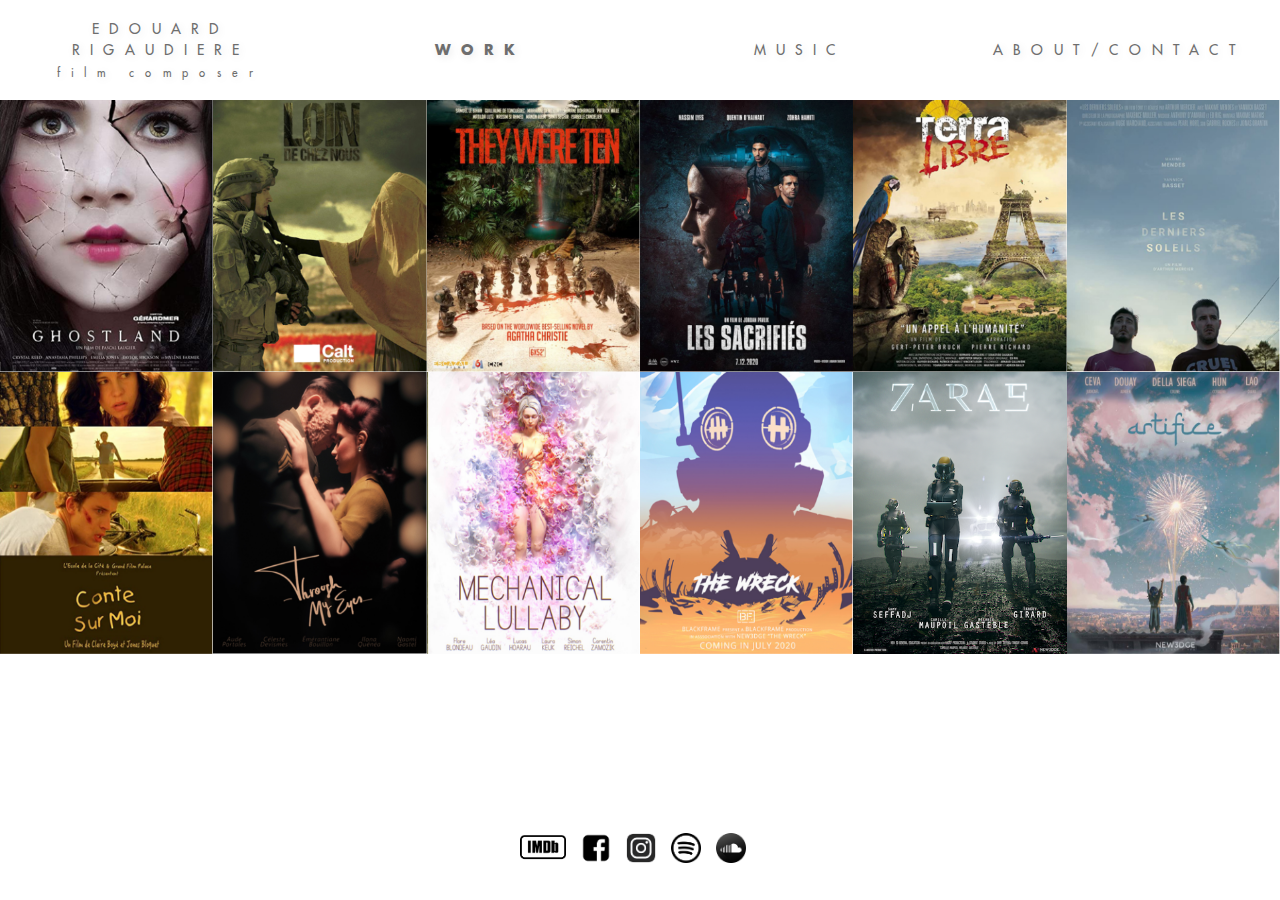
<file: work/index.html>
<!DOCTYPE html><html lang="en"><head><meta charSet="utf-8"/><meta name="viewport" content="width=device-width, initial-scale=1.0"/><title>Edouard Rigaudière | Film Composer</title><meta name="description" content="Edouard Rigaudière is a Paris based film composer and musician."/><style data-href="/styles.867922cfc508eaa36f85.css" id="gatsby-global-css">.tl-edges{max-width:100%;overflow-x:hidden}.tl-wrapper{float:left;position:relative;width:100%}.tl-wrapper+.tl-wrapper{margin-left:-100%;margin-right:0}@keyframes appear{0%{display:none;opacity:0}1%{display:inherit;opacity:0}to{display:inherit;opacity:1}}@keyframes appear-soft{0%{opacity:0}to{opacity:1}}@font-face{font-family:edrigcom;font-style:normal;font-weight:400;src:url(/fonts/edrig/edrigcom.eot);src:url(/fonts/edrig/edrigcom.eot?#iefix) format("embedded-opentype"),url(/fonts/edrig/edrigcom.woff) format("woff"),url(/fonts/edrig/edrigcom.ttf) format("truetype"),url(/fonts/edrig/edrigcom.svg#edrigcom) format("svg")}[data-icon]:before{content:attr(data-icon)}[class*=" edrig-"]:before,[class^=edrig-]:before,[data-icon]:before{-webkit-font-smoothing:antialiased;-moz-osx-font-smoothing:grayscale;font-family:edrigcom!important;font-style:normal!important;font-variant:normal!important;font-weight:400!important;line-height:1;text-transform:none!important}.edrig-arrow-left:before{content:"a"}.edrig-check:before{content:"b"}.edrig-mail-reply:before{content:"c"}.edrig-x:before{content:"d"}.modal{align-items:center;animation:appear .6s ease-in-out;animation-fill-mode:none;background-color:transparent;border-radius:4px;bottom:0;cursor:default;display:flex;justify-content:center;left:0;margin-bottom:10rem;margin-top:10rem;overflow:hidden;position:fixed;right:0;top:0;z-index:10001}.modal__video_wrapper{flex:60% 1;margin:2rem;position:relative}.modal__video_wrapper iframe,.modal__video_wrapper video{min-height:50vh}.modal__video_wrapper video{border-radius:3px;height:auto;width:100%}.modal__text{color:#000;flex:40% 1;font-size:1.8rem;padding-left:8rem}.modal__text strong{display:block;font-size:2.9rem;margin-bottom:3rem}.modal_close{cursor:pointer;font-size:3rem;position:fixed;right:3rem;top:12rem;z-index:10002}.modal__underlay{background-color:hsla(0,0%,100%,.9);background-size:cover;bottom:0;filter:blur(5px) url(/images/blur.svg#blur);left:0;position:fixed;right:0;top:0;transform:scale(1.1);z-index:1}@font-face{font-family:Futura;font-style:normal;font-weight:lighter;src:url(/fonts/Futura/FuturaLT.eot);src:url(/fonts/Futura/FuturaLT.eot?#iefix) format("embedded-opentype"),url(/fonts/Futura/FuturaLT.woff2) format("woff2"),url(/fonts/Futura/FuturaLT.woff) format("woff"),url(/fonts/Futura/FuturaLT.ttf) format("truetype"),url(/fonts/Futura/FuturaLT.svg#FuturaLT) format("svg")}@font-face{font-family:Futura-Light;font-style:normal;font-weight:lighter;src:url(/fonts/Futura/Futura-Light.eot);src:url(/fonts/Futura/Futura-Light.eot?#iefix) format("embedded-opentype"),url(/fonts/Futura/Futura-Light.woff2) format("woff2"),url(/fonts/Futura/Futura-Light.woff) format("woff"),url(/fonts/Futura/Futura-Light.ttf) format("truetype"),url(/fonts/Futura/Futura-Light.svg#Futura-Light) format("svg")}@font-face{font-family:Futura-Bold;font-style:normal;font-weight:700;src:url(/fonts/Futura/FuturaLT-Bold.eot);src:url(/fonts/Futura/FuturaLT-Bold.eot?#iefix) format("embedded-opentype"),url(/fonts/Futura/FuturaLT-Bold.woff2) format("woff2"),url(/fonts/Futura/FuturaLT-Bold.woff) format("woff"),url(/fonts/Futura/FuturaLT-Bold.ttf) format("truetype"),url(/fonts/Futura/FuturaLT-Bold.svg#FuturaLT-Bold) format("svg")}@font-face{font-family:Futura-Book;font-style:normal;font-weight:400;src:url(/fonts/Futura/FuturaLT-Book.eot);src:url(/fonts/Futura/FuturaLT-Book.eot?#iefix) format("embedded-opentype"),url(/fonts/Futura/FuturaLT-Book.woff2) format("woff2"),url(/fonts/Futura/FuturaLT-Book.woff) format("woff"),url(/fonts/Futura/FuturaLT-Book.ttf) format("truetype"),url(/fonts/Futura/FuturaLT-Book.svg#Futura-Book) format("svg")}a,abbr,acronym,address,applet,big,blockquote,body,caption,cite,code,dd,del,dfn,div,dl,dt,em,fieldset,font,form,h1,h2,h3,h4,h5,h6,html,iframe,ins,kbd,label,legend,li,object,ol,p,pre,q,s,samp,small,span,strike,strong,sub,sup,table,tbody,td,tfoot,th,thead,tr,tt,ul,var{border:0;font-family:inherit;font-size:100%;font-style:inherit;font-weight:inherit;margin:0;outline:0;padding:0;vertical-align:baseline}*,:after,:before{box-sizing:inherit}html{box-sizing:border-box;font-size:10px}body{background:transparent;background-color:#000;font-family:Futura;font-size:14px;margin:0;min-height:100vh;padding:0}a{color:inherit}a,a:active,a:focus,a:hover{outline:0;text-decoration:none}ul{padding:0}button,input,select,textarea{font-family:inherit;font-size:inherit;line-height:inherit;outline:0}input,textarea{line-height:normal;padding:.5rem 0 .5rem .8rem}figure{margin:0}select::-ms-expand{display:none}select:-moz-focusring{color:transparent;text-shadow:0 0 0 #000}iframe{border:0;width:100%}iframe body{margin:0}li{list-style:none}button{outline:none}blockquote{border:0}article,aside,details,figcaption,figure,footer,header,hgroup,main,menu,nav,section,summary{display:block}audio,canvas,progress,video{display:inline-block;vertical-align:baseline}audio:not([controls]){display:none;height:0}[hidden],template{display:none}b,strong{font-weight:700}dfn{font-style:italic}small{font-size:80%}sub,sup{font-size:75%;line-height:0;position:relative;vertical-align:baseline}sup{top:-.5em}sub{bottom:-.25em}img{border:0}svg:not(:root){overflow:hidden}table{border-collapse:collapse;border-spacing:0}td,th{padding:0}h1,h2,h3,h4,h5,h6{font-size:1.25em;font-weight:400;line-height:1.2}h1{font-family:Futura;font-size:4rem;letter-spacing:20px}h1,h2{text-transform:uppercase}h2{font-size:3rem;font-weight:900;letter-spacing:1.5rem}h3{font-size:1.6rem;font-weight:500;letter-spacing:1rem}h2,h3,h4,h5,h6{font-family:Futura}p{font-family:Futura-Light}footer,header{height:10rem}@media screen and (max-width:768px){html{font-size:8px}}main{animation:appear-soft .6s ease-in-out;animation-fill-mode:both;background-color:#fff;padding:10rem 0}.edrig-layout{align-items:center;background-repeat:no-repeat;background-size:cover;color:#fff;display:flex;flex-direction:column;justify-content:space-between;min-height:100vh;padding:0;text-align:center}.edrig-layout .edrig-layout__inner{position:relative;width:100%}.edrig-sections{background-color:#fff;display:flex;flex-direction:row;flex-wrap:wrap;width:100%}.edrig-tiles .edrig-section_image{width:16.666666666vw}.edrig-tiles .edrig-section_image img{cursor:pointer;height:100%;width:100%}@media screen and (max-width:768px){.edrig-tiles .edrig-section_image{width:33.333333333vw}}.edrig-section_title{font-size:3rem;font-weight:100;left:50%;pointer-events:none;position:absolute;text-transform:uppercase;top:50%;transform:scale(1) translateX(-50%) translateY(-50%);transition:transform .4s ease-in-out,box-shadow .4s ease-in-out;-webkit-user-select:none;-ms-user-select:none;user-select:none}.edrig-color__white{color:#fff}.edrig-highlight{font-family:Futura-Book}.edrig__header{background-color:#fff;color:#6e6e6e;flex:1 1;position:fixed;width:100%;z-index:2000}.edrig__header nav{font-size:1.4rem;height:100%}.edrig__header_name a{align-items:center;display:flex;flex-direction:column;justify-content:center;text-align:center}.edrig__header_name a span{line-height:1.5}.edrig__header_name a small{margin-top:.5rem;text-transform:none}.edrig__header_list{align-items:center;display:flex;flex-direction:row;height:100%;justify-content:space-evenly}.edrig__header_list li{flex:.3 1;letter-spacing:10px;margin:4rem 0;text-align:center;text-shadow:2px 2px 8px rgba(0,0,0,.1);text-transform:uppercase}.edrig__header_list li:hover{cursor:pointer}.edrig__header_list li.active{font-family:Futura-Bold}.nav-mobile .edrig__header_list.open{animation:appear-soft .25s ease-in-out;background-color:#fff;flex-direction:column;font-size:1.5em;height:100vh;padding:10rem 0;position:absolute;width:100%}.nav-mobile .edrig__header_list.open .edrig__header_name{flex:1 1;margin:0}.nav-mobile .edrig__header_name{flex:100% 1}.nav-mobile .edrig__header_burgermenu{position:absolute;right:3rem;top:3rem;z-index:1}.nav-mobile .edrig__header_burgermenu img{cursor:pointer}.edrig__footer{background-color:#fff;bottom:0;color:#6e6e6e;font-size:1.5rem;font-weight:100;left:0;position:fixed;right:0}.edrig__footer a:first-of-type img{max-width:4.6rem}.edrig__footer img{height:auto;margin-right:1.5rem;max-width:3rem}.edrig__footer.transparent{background-color:hsla(0,0%,100%,.85)}.edrig__footer .edrig__footer_list{align-items:center;display:flex;height:100%;justify-content:center}@media screen and (max-width:768px){.edrig__footer a:first-of-type img{margin-bottom:-.9rem}.edrig__footer_list{align-items:flex-end}}.edrig-about{align-items:stretch;background-color:#fff;color:#6e6e6e;display:flex;flex-direction:row;justify-content:center;text-align:justify}.edrig-about .ed-rig-about__portrait,.edrig-about .edrig-about__aside{flex:50% 1}.edrig-about .ed-rig-about__portrait{background-image:url(/images/edouardrigaudiere.jpg);background-repeat:no-repeat;background-size:cover}.edrig-about .edrig-about__aside{padding:0 3rem}.edrig-about .edrig-about__description{line-height:2}.edrig-about .edrig-about__agents,.edrig-about .edrig-about__contact,.edrig-about .edrig-about__other{text-align:center}.edrig-about .edrig-about__contact{margin:3rem 0}.edrig-about .edrig-about__flexcenter{align-items:center;display:flex;justify-content:center}.edrig-about .edrig-about__flexcenter img{margin:0 .5rem;width:2rem}@media screen and (max-width:768px){.edrig-about{flex-direction:column}.edrig-about .ed-rig-about__portrait{flex:auto;height:45vh}.edrig-about .edrig-about__aside{font-size:.9em;padding:3rem 5rem}.edrig-about .edrig-about__agents{margin-top:3rem}}.edrig-home{background-color:#fff;height:100vh}@media screen and (max-width:768px){.edrig-home footer,.edrig-home header{height:30rem}.edrig-home .nav-mobile .edrig__header_name{font-size:1.8em}.edrig-home .nav-mobile .edrig__header_name small{font-size:50%}.edrig-home .edrig__footer_list{align-items:flex-end;padding-bottom:3rem}}.edrig-home__main{background-color:transparent;color:#fff;display:inline-flex;margin:0;z-index:1}.edrig-home__link,.edrig-home__main{height:100%;width:100%}.edrig-video_wrapper{height:100%;min-height:100vh;overflow:hidden;position:absolute;right:0;top:0;width:100%;z-index:0}.edrig-video_wrapper .edrig-video{height:auto;left:0;position:absolute;right:0;top:0;width:100%}.edrig-video_wrapper .edrig-video.with-border{top:-160px}.edrig-video_wrapper .edrig-video.from-bottom{bottom:0;height:100%;width:auto}@media screen and (max-width:768px){.edrig-video_wrapper .edrig-video{top:50%;transform:translate3d(0,-50%,0)}}.edrig-music{align-items:center;display:flex;flex-direction:column;justify-content:center;min-height:100vh}.edrig-music__item{height:30rem;width:70rem}@media screen and (max-width:768px){.edrig-music__item{height:50rem;width:35rem}}.edrig-work{align-items:center;display:flex;flex-direction:column;justify-content:space-between;min-height:100vh}.edrig-work__current{height:100%;width:100%}.edrig-work__current,.edrig-work__current-header{align-items:center;display:flex;flex-direction:column;justify-content:flex-start}.edrig-work__current-header{flex:30% 1;padding-top:5rem}.edrig-work__current-header h3{font-family:Futura-Light}.edrig-work__current-subtitle{margin-top:1.5rem;text-align:center}.edrig-work__current-content{align-items:center;display:flex;flex:70% 1;justify-content:space-evenly;width:100%}.edrig-work__item_audio,.edrig-work__item_video{height:60%}.edrig-work__item_video{width:25%}.edrig-work__item_video.edrig-work__item-vimeo{display:flex;height:90%;width:35%}.edrig-work__item_audio{width:50%}.edrig-work__item_link{height:30rem}.edrig-work__item_link a{display:block;height:100%;width:100%}.edrig-work__item_link img{height:30rem}@media screen and (max-width:768px){.edrig-work__current{padding:0 5rem}.edrig-work__current-header{flex:20% 1;padding-top:2.3rem}.edrig-work__current-header h2{margin-bottom:1rem;text-align:center}.edrig-work__current-content{align-items:flex-start;flex:80% 1}.edrig-work__current-content .edrig-work__item-vimeo{width:80%}}</style><meta name="generator" content="Gatsby 3.5.0"/><title data-react-helmet="true">Work | Edouard Rigaudière - Film Composer</title><meta data-react-helmet="true" property="og:description" content="Edouard Rigaudière is a Paris based film composer and musician."/><meta data-react-helmet="true" property="og:image" content="https://ed-rig.com/images/ed-rig__og.jpg"/><meta data-react-helmet="true" property="og:url" content="https://ed-rig.com"/><meta data-react-helmet="true" name="twitter:description" content="Edouard Rigaudière is a Paris based film composer and musician."/><meta data-react-helmet="true" name="twitter:image:src" content="https://ed-rig.com/images/ed-rig__og.jpg"/><meta data-react-helmet="true" property="og:title" content="Work | Edouard Rigaudière - Film Composer"/><meta data-react-helmet="true" name="twitter:title" content="Work | Edouard Rigaudière - Film Composer"/><link as="script" rel="preload" href="/webpack-runtime-34eddf525845c14f57f1.js"/><link as="script" rel="preload" href="/framework-5abcfb350cdae6b2678b.js"/><link as="script" rel="preload" href="/app-68b16ff2c95f9211a7b3.js"/><link as="script" rel="preload" href="/commons-f7b92728e3136ab5dcfa.js"/><link as="script" rel="preload" href="/53b3f6c488aea7201558894655f33b6da1eb08bf-18ecec6d362f89f7720f.js"/><link as="script" rel="preload" href="/component---src-pages-work-tsx-f6f532742fd4c6448336.js"/><link as="fetch" rel="preload" href="/page-data/work/page-data.json" crossorigin="anonymous"/><link as="fetch" rel="preload" href="/page-data/app-data.json" crossorigin="anonymous"/><link rel="apple-touch-icon" sizes="57x57" href="/images/favicon/apple-icon-57x57.png"/><link rel="apple-touch-icon" sizes="60x60" href="/images/favicon/apple-icon-60x60.png"/><link rel="apple-touch-icon" sizes="72x72" href="/images/favicon/apple-icon-72x72.png"/><link rel="apple-touch-icon" sizes="76x76" href="/images/favicon/apple-icon-76x76.png"/><link rel="apple-touch-icon" sizes="114x114" href="/images/favicon/apple-icon-114x114.png"/><link rel="apple-touch-icon" sizes="120x120" href="/images/favicon/apple-icon-120x120.png"/><link rel="apple-touch-icon" sizes="144x144" href="/images/favicon/apple-icon-144x144.png"/><link rel="apple-touch-icon" sizes="152x152" href="/images/favicon/apple-icon-152x152.png"/><link rel="apple-touch-icon" sizes="180x180" href="/images/favicon/apple-icon-180x180.png"/><link rel="icon" type="image/png" sizes="192x192" href="/images/favicon/android-icon-192x192.png"/><link rel="icon" type="image/png" sizes="32x32" href="/images/favicon/favicon-32x32.png"/><link rel="icon" type="image/png" sizes="96x96" href="/images/favicon/favicon-96x96.png"/><link rel="icon" type="image/png" sizes="16x16" href="/images/favicon/favicon-16x16.png"/><link rel="manifest" href="/images/favicon/manifest.json"/><meta name="msapplication-TileColor" content="#ffffff"/><meta name="msapplication-TileImage" content="/images/favicon/ms-icon-144x144.png"/><meta name="theme-color" content="#ffffff"/><meta property="og:title" content="Edouard Rigaudière | Film Composer"/><meta property="og:description" content="Edouard Rigaudière is a Paris based film composer and musician."/><meta property="og:image" content="https://ed-rig.com/images/ed-rig__og.jpg"/><meta property="og:url" content="https://ed-rig.com"/><meta name="twitter:card" content="summary"/><meta name="twitter:title" content="Edouard Rigaudière | Film Composer"/><meta name="twitter:description" content="Edouard Rigaudière is a Paris based film composer and musician."/><meta name="twitter:image:src" content="https://ed-rig.com/images/ed-rig__og.jpg"/><style id="gatsby-inlined-css"></style><script type="text/javascript">

            var _paq = _paq || [];
            /* tracker methods like "setCustomDimension" should be called before "trackPageView" */
            _paq.push(['trackPageView']);
            _paq.push(['enableLinkTracking']);
            (function() {
              var u="//analytics.nicolasrigaudiere.com/";
              _paq.push(['setTrackerUrl', u+'piwik.php']);
              _paq.push(['setSiteId', '4']);
              var d=document, g=d.createElement('script'), s=d.getElementsByTagName('script')[0];
              g.type='text/javascript'; g.async=true; g.defer=true; g.src=u+'piwik.js'; s.parentNode.insertBefore(g,s);
            })();
        </script></head><body><span id="___gatsby"><div style="outline:none" tabindex="-1" id="gatsby-focus-wrapper"><div class="tl-edges"><div class="tl-wrapper tl-wrapper--mount tl-wrapper-status--entered" style="z-index:1;opacity:1"><header class="edrig__header"></header><main class="edrig-work"><div class="edrig-sections edrig-tiles"><div class="edrig-section_image"><img src="/images/works/GHOSTLAND.png" alt="Ghostland" loading="lazy"/></div><div class="edrig-section_image"><img src="/images/works/LOIN_DE_CHEZ_NOUS.png" alt="Loin de chez Nous" loading="lazy"/></div><div class="edrig-section_image"><img src="/images/works/ILS_ETAIENT_DIX.png" alt="Ils Etaient Dix" loading="lazy"/></div><div class="edrig-section_image"><img src="/images/works/LES_SACRIFIES.png" alt="Les Sacrifiés" loading="lazy"/></div><div class="edrig-section_image"><img src="/images/works/TERRA_LIBRE.png" alt="Terra Libre" loading="lazy"/></div><div class="edrig-section_image"><img src="/images/works/LES_DERNIERS_SOLEILS.png" alt="Les Derniers Soleils" loading="lazy"/></div><div class="edrig-section_image"><img src="/images/works/CONTE_SUR_MOI.png" alt="Conte sur Moi" loading="lazy"/></div><div class="edrig-section_image"><img src="/images/works/THROUGH_EYES.png" alt="Through My Eyes" loading="lazy"/></div><div class="edrig-section_image"><img src="/images/works/MECHANICAL_LULLABY.png" alt="Mechanical Lullaby" loading="lazy"/></div><div class="edrig-section_image"><img src="/images/works/THE_WRECK.png" alt="The Wreck" loading="lazy"/></div><div class="edrig-section_image"><img src="/images/works/ZARAE.png" alt="Zarae" loading="lazy"/></div><div class="edrig-section_image"><img src="/images/works/ARTIFICE.png" alt="Artifice" loading="lazy"/></div></div></main><footer class="edrig__footer "><nav class="edrig__footer_list"><a href="https://www.imdb.com/name/nm8251986/" target="_blank" rel="noopener noreferrer"><img src="/images/icons/imdb.png" alt="IMDb Logo"/></a><a href="https://www.facebook.com/ed.rig" target="_blank" rel="noopener noreferrer"><img src="/images/icons/facebook.png" alt="Facebook Logo"/></a><a href="https://www.instagram.com/ed_rig/" target="_blank" rel="noopener noreferrer"><img src="/images/icons/instagram.png" alt="Instagram Logo"/></a><a href="https://soundcloud.com/ed-rig" target="_blank" rel="noopener noreferrer"><img src="/images/icons/spotify.png" alt="Spotify Logo"/></a><a href="https://soundcloud.com/ed-rig" target="_blank" rel="noopener noreferrer"><img src="/images/icons/soundcloud.png" alt="SoundCloud Logo"/></a></nav></footer></div></div></div><div id="gatsby-announcer" style="position:absolute;top:0;width:1px;height:1px;padding:0;overflow:hidden;clip:rect(0, 0, 0, 0);white-space:nowrap;border:0" aria-live="assertive" aria-atomic="true"></div></span><script id="gatsby-script-loader">/*<![CDATA[*/window.pagePath="/work";/*]]>*/</script><script id="gatsby-chunk-mapping">/*<![CDATA[*/window.___chunkMapping={"polyfill":["/polyfill-8114c78bade8f31c2801.js"],"app":["/app-68b16ff2c95f9211a7b3.js"],"component---src-pages-404-tsx":["/component---src-pages-404-tsx-01e6d7659d89475d97a6.js"],"component---src-pages-about-tsx":["/component---src-pages-about-tsx-c0d5bbdf17ae4250b7b0.js"],"component---src-pages-index-tsx":["/component---src-pages-index-tsx-245237b3ec54a6381cc9.js"],"component---src-pages-music-tsx":["/component---src-pages-music-tsx-58cc040037db951cd4ae.js"],"component---src-pages-work-tsx":["/component---src-pages-work-tsx-f6f532742fd4c6448336.js"]};/*]]>*/</script><script src="/polyfill-8114c78bade8f31c2801.js" nomodule=""></script><script src="/component---src-pages-work-tsx-f6f532742fd4c6448336.js" async=""></script><script src="/53b3f6c488aea7201558894655f33b6da1eb08bf-18ecec6d362f89f7720f.js" async=""></script><script src="/commons-f7b92728e3136ab5dcfa.js" async=""></script><script src="/app-68b16ff2c95f9211a7b3.js" async=""></script><script src="/framework-5abcfb350cdae6b2678b.js" async=""></script><script src="/webpack-runtime-34eddf525845c14f57f1.js" async=""></script></body></html>
</file>
